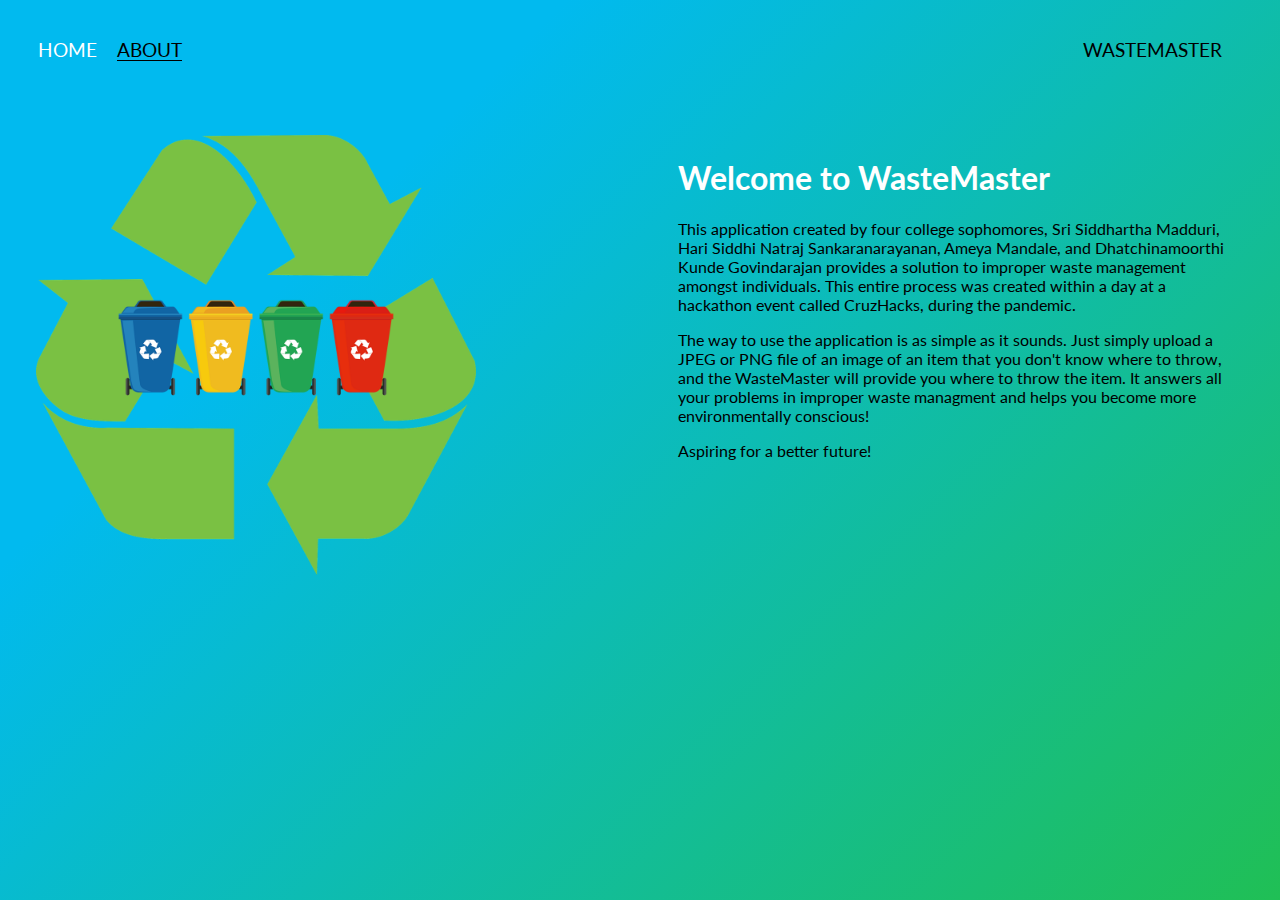
<file: about.html>
<!DOCTYPE html>
<html>
<head>
    <meta charset="utf-8" />
    <title>About Me</title>
    <link href="https://fonts.googleapis.com/css?family=Lato" rel="stylesheet">
    <link rel="stylesheet" href="styles.css">
</head>
<body>
    <div class="container">
        <div class="nav-wrapper">
            <div class="left-side">
                <div class="nav-link-wrapper">
                    <a href="index.html">Home</a>
                </div>

                <div class="nav-link-wrapper active-nav-link">
                    <a href="about.html">About</a>
                </div>
            </div>

            <div class="right-side">
              <div class="brand">
                WASTEMASTER
              </div>
            </div>
        </div>
        <div class="content-wrapper">
            <div class="two-column-wrapper">
              <div class="logo-image-wrapper">
                <img src = "images/Logo_Final.png">
              </div>

              <div class="about-content-wrapper">
                <h1>Welcome to WasteMaster</h1>

                <p>This application created by four college sophomores, Sri Siddhartha Madduri, Hari Siddhi Natraj Sankaranarayanan, Ameya Mandale, and Dhatchinamoorthi Kunde Govindarajan provides a solution to improper waste management amongst individuals. This entire process was created within a day at a hackathon event called CruzHacks, during the pandemic. </p>

                <p>The way to use the application is as simple as it sounds. Just simply upload a JPEG or PNG file of an image of an item that you don't know where to throw, and the WasteMaster will provide you where to throw the item. It answers all your problems in improper waste managment and helps you become more environmentally conscious!</p>

                <p>Aspiring for a better future!</p>
              </div>
            </div>

        </div>
    </div>
</body>
</html>
</file>
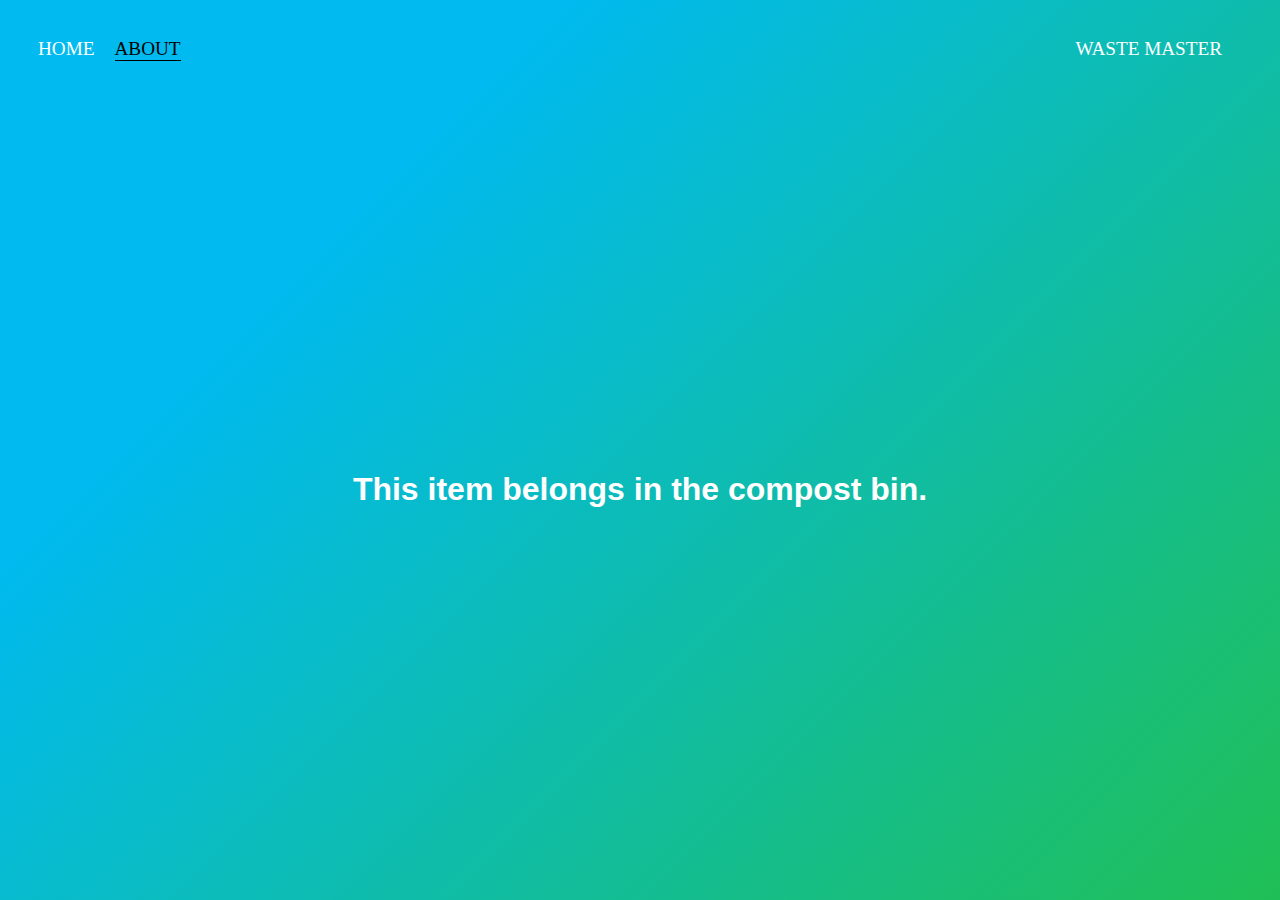
<file: compost.html>
<!DOCTYPE html>
<html>
<head>
	<meta charset='UTF-8'>
	<title>Trash</title>
	<link rel="stylesheet" href="styles.css">
	<style> 
		body {
		  background-color: green;
		  animation-name: example;
		  animation-duration: 3s;
		  color: white;
		}

		@keyframes example {
		  from {background-color: white;}
		  to {background-color: green;}
		}

		.bigtext{
			font-family: sans-serif;
			font: verdana;
			text-align: center;
			position: absolute;
			top: 50%;
			bottom: 50%;     
			width: 100%;
			display:flex;
			justify-content: center;
		}

		.nav-link-wrapper a{
			color : white;
		}
	</style>

</head>
<body>
	<div class="nav-wrapper">
      <div class="left-side">
        <div class="nav-link-wrapper">
          <a href="index.html">Home</a>
        </div>

        <div class="nav-link-wrapper active-nav-link">
          <a href="about.html">About</a>
        </div>
      </div>

      <div class="right-side">
        <div class="brand">
          WASTE MASTER
        </div>
      </div>
    </div>
	<div class="bigtext">
		<h1>This item belongs in the compost bin.</h1>
	</div>
</body>
</html>
</file>
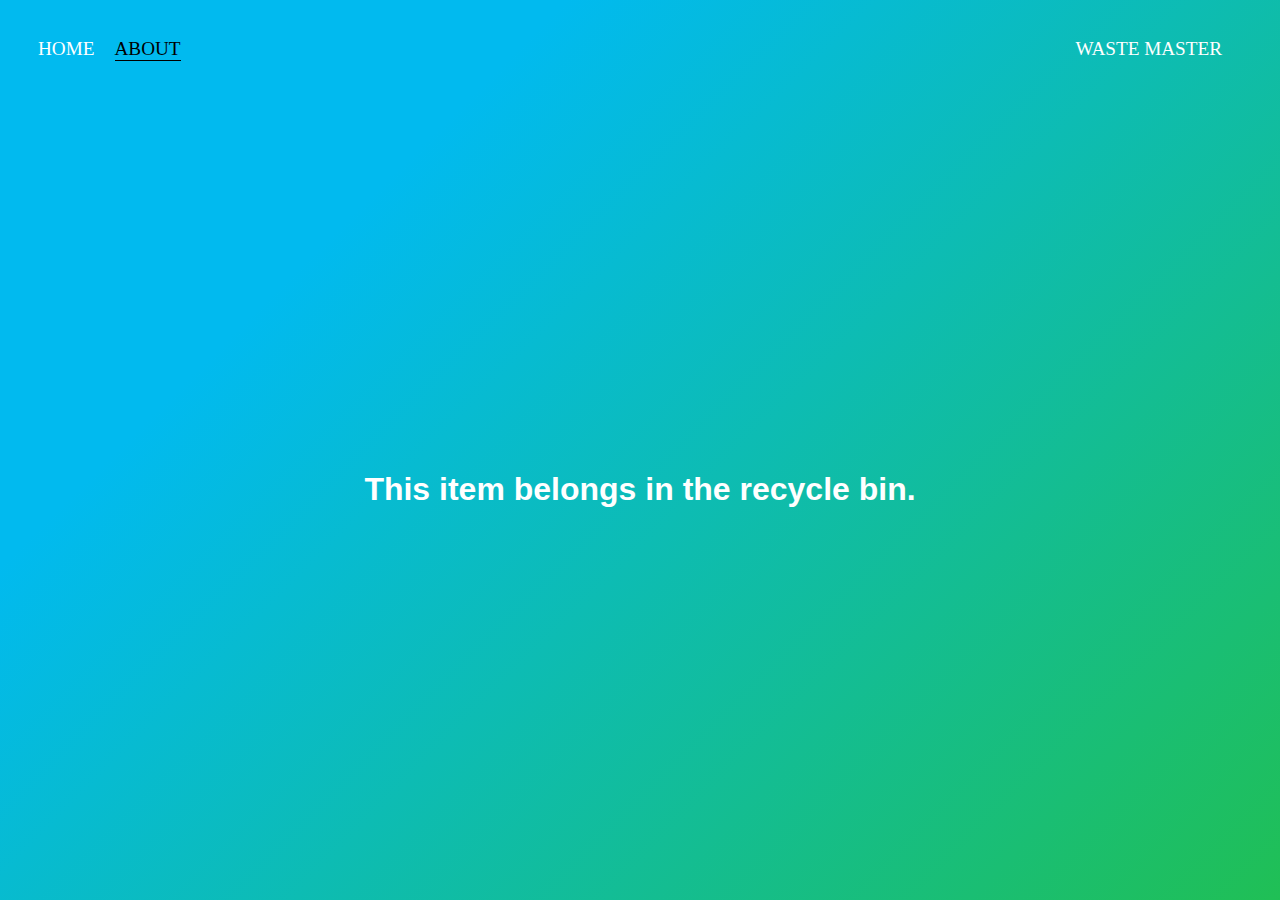
<file: recycle.html>
<!DOCTYPE html>
<html>
<head>
	<meta charset='UTF-8'>
	<title>Trash</title>
	<link rel="stylesheet" href="styles.css">
	<style> 
		body {
		  background-color: blue;
		  animation-name: example;
		  animation-duration: 3s;
		  color: white;
		}

		@keyframes example {
		  from {background-color: white;}
		  to {background-color: blue;}
		}

		.bigtext{
			font-family: sans-serif;
			font: verdana;
			text-align: center;
			position: absolute;
			top: 50%;
			bottom: 50%;     
			width: 100%;
			display:flex;
			justify-content: center;
		}

		.nav-link-wrapper a{
			color : white;
		}
	</style>

</head>
<body>
	<div class="nav-wrapper">
      <div class="left-side">
        <div class="nav-link-wrapper">
          <a href="index.html">Home</a>
        </div>

        <div class="nav-link-wrapper active-nav-link">
          <a href="about.html">About</a>
        </div>
      </div>

      <div class="right-side">
        <div class="brand">
          WASTE MASTER
        </div>
      </div>
    </div>
	<div class="bigtext">
		<h1>This item belongs in the recycle bin.</h1>
	</div>
</body>
</html>
</file>
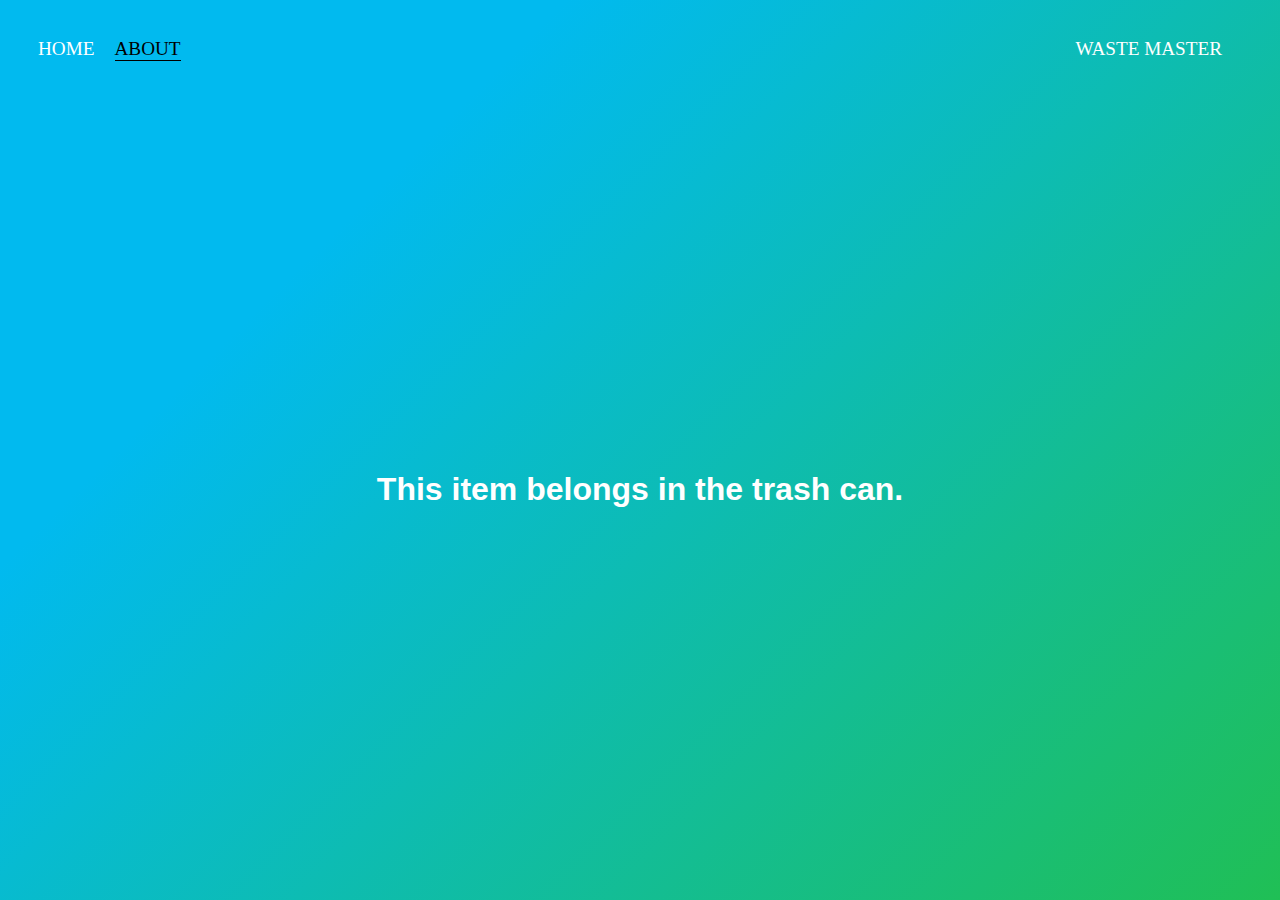
<file: trash.html>
<!DOCTYPE html>
<html>
<head>
	<meta charset='UTF-8'>
	<title>Trash</title>
	<link rel="stylesheet" href="styles.css">
	<style> 
		body {
		  background-color: gray;
		  animation-name: example;
		  animation-duration: 3s;
		  color: white;
		}

		@keyframes example {
		  from {background-color: white;}
		  to {background-color: gray;}
		}

		.bigtext{
			font-family: sans-serif;
			font: verdana;
			text-align: center;
			position: absolute;
			top: 50%;
			bottom: 50%;     
			width: 100%;
			display:flex;
			justify-content: center;
		}

		.nav-link-wrapper a{
			color : white;
		}
	</style>

</head>
<body>
	<div class="nav-wrapper">
      <div class="left-side">
        <div class="nav-link-wrapper">
          <a href="index.html">Home</a>
        </div>

        <div class="nav-link-wrapper active-nav-link">
          <a href="about.html">About</a>
        </div>
      </div>

      <div class="right-side">
        <div class="brand">
          WASTE MASTER
        </div>
      </div>
    </div>
	<div class="bigtext">
		<h1>This item belongs in the trash can.</h1>
	</div>
</body>
</html>
</file>
<file: styles.css>
/* Master Style s*/
body{
  font-family: "Lato";
  margin: 0px;
  min-height: 100vh;
  background-color: #20bf55;
  background-image: linear-gradient(315deg, #20bf55 0%, #01baef 74%);
}

.container {
  display: grid;
  grid-template-columns: 1fr;
}

/* Front Page */
#upload {
    opacity: 0;
}

#upload-label {
    position: absolute;
    top: 10%;
    left: 1rem;
    transform: translateY(40%);
}

.image-area {
    border: 2px dashed rgba(255, 255, 255, 0.7);
    padding: 1rem;
    position: relative;
}

.image-area::before {
    content: 'Uploaded image result';
    color: #fff;
    font-weight: bold;
    text-transform: uppercase;
    position: absolute;
    top: 50%;
    left: 50%;
    transform: translate(-50%, -50%);
    font-size: 0.8rem;
    z-index: 1;
}

.image-area img {
    z-index: 2;
    position: relative;
}

/* Nav Styles */

.nav-wrapper {
  display:flex;
  justify-content: space-between;
  padding: 38px;
}

.left-side{
  display: flex;
}

.nav-wrapper > .left-side > div {
  margin-right: 20px;
  font-size: larger;
  text-transform: uppercase;
}

.nav-wrapper > .right-side > div {
  margin-right: 20px;
  font-size: larger;
  text-transform: uppercase;
}

.nav-link-wrapper {
  height: 22px;
  border-bottom: 1px solid transparent;
  transition: border-bottom 0.5s;
}

.nav-link-wrapper a{
  color: white;
  text-decoration: none;
  transition: color 0.5s;
}

.nav-link-wrapper:hover {
  border-bottom: 1px solid black;
}

.nav-link-wrapper a:hover {
  color: black;
}

.active-nav-link {
  border-bottom: 1px solid black;
}

.active-nav-link a{
  color: black !important;
}

/*Portfolio Styles */
.portfolio-items-wrapper{
  display: grid;
  grid-template-columns: 1fr 1fr 1fr;
}

.portfolio-item-wrapper{
  position: relative;
}

.portfolio-img-background{
  height: 350px;
  width: 100%;
  background-size: cover;
  background-position: center;
  background-repeat: no-repeat;
}

.img-text-wrapper{
  position: absolute; /*position relative is required in order to force the element to a place where it wouldn't normally go*/
  top: 0; /*appear at the very top*/
  display: flex; /*all the items appear in flex*/
  flex-direction: column;
  justify-content: center; /*center left to right*/
  align-items: center; /*center top to bottom*/
  height: 100%;
  text-align: center;
  padding-left: 100px;
  padding-right: 100px;
}

.logo-wrapper img{
  width: 50%;
  margin-bottom: 20px;
}

.img-text-wrapper .subtitle {
  transition: 1s;
  font-weight: 600;
  color: transparent;
}

.img-text-wrapper:hover .subtitle {
  font-weight: 600;
  color: lightseagreen;
}

.img-darken{
  transition: 1s;
  filter: brightness(10%);
}

/*About Page styles*/
.two-column-wrapper{
  display: grid;
  grid-template-columns: 1fr 1fr;
}

.logo-image-wrapper img{
  width: 80%;
}

.about-content-wrapper {
  padding: 38px;
}

.about-content-wrapper h1{
  color: white;
}
</file>
